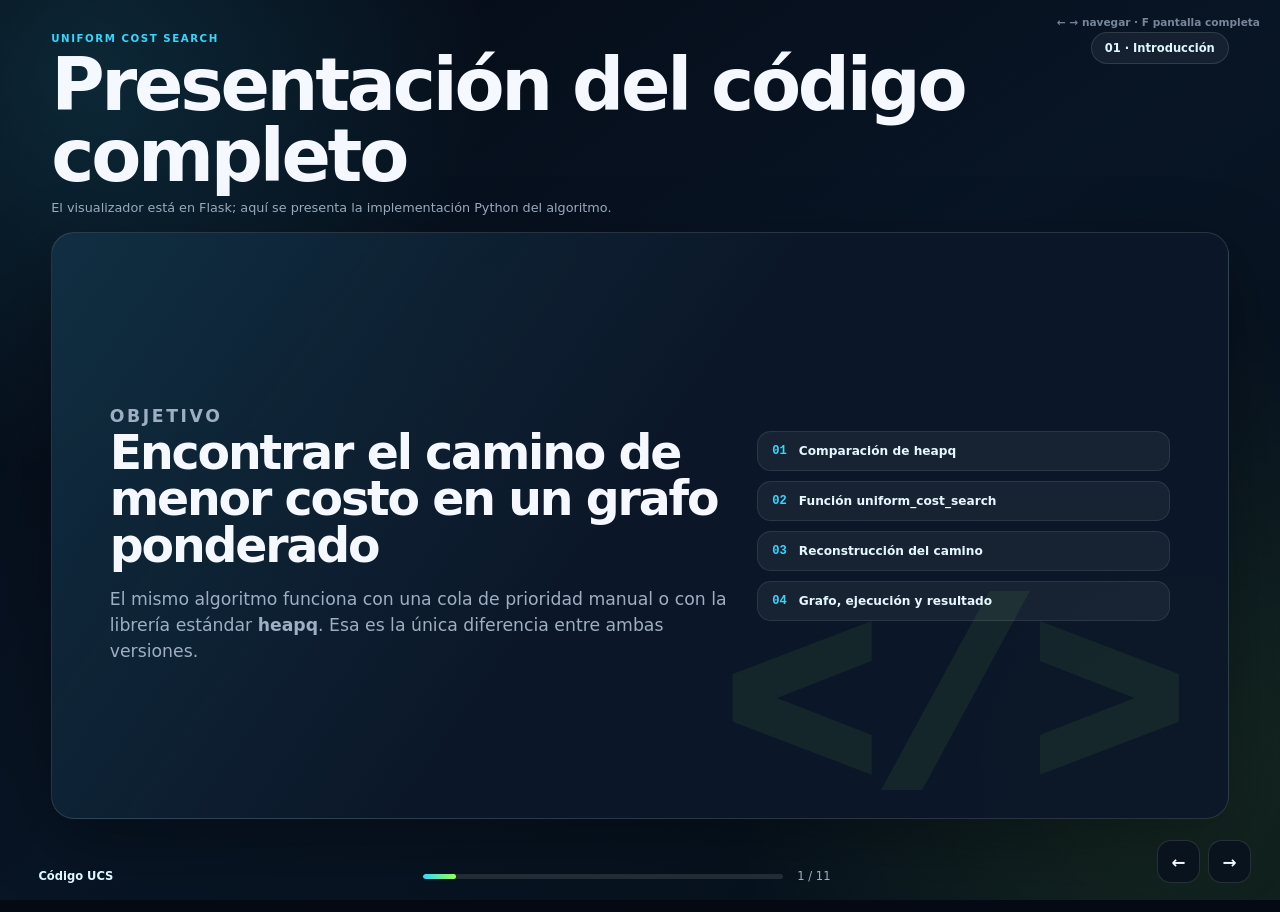
<file: Presentacion/presentacion.html>
<!DOCTYPE html>
<html lang="es">
<head>
    <meta charset="UTF-8">
    <meta name="viewport" content="width=device-width, initial-scale=1.0">
    <meta name="theme-color" content="#07111f">
    <title>Código completo · Uniform Cost Search</title>
    <style>
        :root {
            --bg: #050913;
            --panel: rgba(12, 24, 41, 0.94);
            --line: rgba(255, 255, 255, 0.12);
            --text: #f5f9ff;
            --muted: #9eafc3;
            --cyan: #35d7ff;
            --lime: #98ff55;
            --orange: #ffb454;
            --pink: #ff82c8;
            --code: #dcecff;
        }

        * {
            box-sizing: border-box;
        }

        html,
        body {
            width: 100%;
            height: 100%;
            margin: 0;
            overflow: hidden;
            color: var(--text);
            background: var(--bg);
            font-family: Inter, ui-sans-serif, system-ui, -apple-system, BlinkMacSystemFont, "Segoe UI", sans-serif;
        }

        body {
            background:
                radial-gradient(circle at 7% 8%, rgba(53, 215, 255, 0.14), transparent 25rem),
                radial-gradient(circle at 92% 86%, rgba(152, 255, 85, 0.1), transparent 28rem),
                linear-gradient(145deg, #050913, #081525 50%, #061019);
        }

        body::before {
            content: "";
            position: fixed;
            inset: 0;
            opacity: 0.13;
            pointer-events: none;
            background-image:
                linear-gradient(rgba(255, 255, 255, 0.04) 1px, transparent 1px),
                linear-gradient(90deg, rgba(255, 255, 255, 0.04) 1px, transparent 1px);
            background-size: 42px 42px;
            mask-image: linear-gradient(to bottom, black, transparent 85%);
        }

        button,
        a {
            font: inherit;
        }

        .deck {
            position: relative;
            width: 100vw;
            height: 100dvh;
        }

        .slide {
            position: absolute;
            inset: 0;
            display: grid;
            place-items: center;
            padding: clamp(16px, 2.5vw, 34px) clamp(18px, 4vw, 58px) clamp(70px, 9vh, 88px);
            visibility: hidden;
            opacity: 0;
            transform: translateY(12px);
            pointer-events: none;
            transition: opacity 200ms ease, transform 200ms ease, visibility 200ms;
        }

        .slide.active {
            visibility: visible;
            opacity: 1;
            transform: none;
            pointer-events: auto;
        }

        .shell {
            width: min(1500px, 100%);
            height: min(850px, 100%);
            min-height: 0;
            display: grid;
            grid-template-rows: auto minmax(0, 1fr);
            gap: clamp(10px, 1.7vh, 18px);
        }

        .header {
            display: grid;
            grid-template-columns: minmax(0, 1fr) auto;
            gap: 20px;
            align-items: end;
        }

        .eyebrow {
            margin: 0 0 5px;
            color: var(--cyan);
            font-size: clamp(0.64rem, 0.8vw, 0.82rem);
            font-weight: 850;
            letter-spacing: 0.15em;
            text-transform: uppercase;
        }

        h1,
        h2,
        h3,
        p {
            margin-top: 0;
        }

        h1,
        h2 {
            margin-bottom: 0;
            line-height: 0.98;
            letter-spacing: -0.045em;
        }

        h1 {
            font-size: clamp(2.7rem, 5.7vw, 5.8rem);
        }

        h2 {
            font-size: clamp(1.8rem, 3.7vw, 3.55rem);
        }

        .subtitle {
            max-width: 1050px;
            margin: 7px 0 0;
            color: var(--muted);
            font-size: clamp(0.78rem, 1vw, 0.98rem);
            line-height: 1.4;
        }

        .index {
            align-self: start;
            padding: 8px 13px;
            border: 1px solid var(--line);
            border-radius: 999px;
            color: #dff7ff;
            background: rgba(255, 255, 255, 0.055);
            font-size: 0.72rem;
            font-weight: 850;
            white-space: nowrap;
        }

        .grid-2 {
            min-width: 0;
            min-height: 0;
            display: grid;
            grid-template-columns: repeat(2, minmax(0, 1fr));
            gap: clamp(12px, 1.6vw, 22px);
        }

        .card {
            min-width: 0;
            min-height: 0;
            overflow: hidden;
            border: 1px solid var(--line);
            border-radius: clamp(17px, 1.8vw, 26px);
            background: var(--panel);
            box-shadow: 0 22px 70px rgba(0, 0, 0, 0.34);
        }

        .code-card {
            display: grid;
            grid-template-rows: 40px minmax(0, 1fr);
            background: #030711;
        }

        .code-title {
            display: flex;
            align-items: center;
            justify-content: space-between;
            gap: 12px;
            padding: 0 15px;
            border-bottom: 1px solid var(--line);
            color: #c4f1ff;
            background: rgba(255, 255, 255, 0.045);
            font-size: 0.7rem;
            font-weight: 850;
            letter-spacing: 0.08em;
            text-transform: uppercase;
        }

        .code-title span:last-child {
            color: var(--muted);
            font-size: 0.65rem;
            letter-spacing: 0;
            text-transform: none;
        }

        pre {
            min-width: 0;
            min-height: 0;
            margin: 0;
            padding: clamp(12px, 1.5vw, 20px);
            overflow: hidden;
            scrollbar-color: rgba(53, 215, 255, 0.35) transparent;
        }

        code {
            color: var(--code);
            font-family: "Cascadia Code", "SFMono-Regular", Consolas, monospace;
            font-size: clamp(0.88rem, 1.03vw, 1.08rem);
            line-height: 1.42;
            font-weight: 500;
            tab-size: 4;
            white-space: pre;
            transition: font-size 140ms ease;
        }

        .compact code {
            font-size: clamp(0.8rem, 0.92vw, 0.96rem);
            line-height: 1.31;
        }

        .tok-keyword {
            color: #ff7ab2;
            font-weight: 700;
        }

        .tok-string {
            color: #a8e66b;
        }

        .tok-number {
            color: #ffbd70;
        }

        .tok-comment {
            color: #74869d;
            font-style: italic;
        }

        .tok-function {
            color: #55d6ff;
            font-weight: 700;
        }

        .tok-builtin {
            color: #c6a0ff;
        }

        .tok-constant {
            color: #ff9e64;
            font-weight: 650;
        }

        .tok-operator {
            color: #89ddff;
        }

        .manual {
            border-top: 3px solid var(--orange);
        }

        .library {
            border-top: 3px solid var(--lime);
        }

        .comparison-note {
            color: var(--muted);
        }

        .comparison-note strong {
            color: var(--orange);
        }

        .hero-card {
            position: relative;
            display: grid;
            grid-template-columns: minmax(0, 1.2fr) minmax(260px, 0.8fr);
            gap: 28px;
            align-items: center;
            padding: clamp(28px, 4.5vw, 66px);
            background:
                linear-gradient(125deg, rgba(53, 215, 255, 0.12), transparent 48%),
                var(--panel);
        }

        .hero-card::after {
            content: "</>";
            position: absolute;
            right: 4%;
            bottom: -8%;
            color: rgba(152, 255, 85, 0.065);
            font-family: Consolas, monospace;
            font-size: clamp(8rem, 20vw, 17rem);
            font-weight: 950;
            pointer-events: none;
        }

        .hero-card p {
            position: relative;
            z-index: 1;
            max-width: 800px;
            margin: 18px 0 0;
            color: var(--muted);
            font-size: clamp(0.95rem, 1.35vw, 1.22rem);
            line-height: 1.5;
        }

        .contents {
            position: relative;
            z-index: 1;
            display: grid;
            gap: 10px;
        }

        .contents div {
            display: flex;
            align-items: center;
            gap: 12px;
            padding: 12px 14px;
            border: 1px solid rgba(255, 255, 255, 0.09);
            border-radius: 14px;
            background: rgba(255, 255, 255, 0.05);
            color: #e5f7ff;
            font-size: clamp(0.76rem, 0.95vw, 0.9rem);
            font-weight: 750;
        }

        .contents span {
            color: var(--cyan);
            font-family: Consolas, monospace;
            font-weight: 900;
        }

        .result-layout {
            min-width: 0;
            min-height: 0;
            display: grid;
            grid-template-columns: minmax(0, 0.72fr) minmax(0, 1.28fr);
            gap: clamp(12px, 1.6vw, 22px);
        }

        .result-card {
            display: grid;
            place-items: center;
            padding: 26px;
            text-align: center;
            background:
                linear-gradient(145deg, rgba(152, 255, 85, 0.12), rgba(53, 215, 255, 0.06)),
                var(--panel);
        }

        .metric {
            display: block;
            color: var(--lime);
            font-size: clamp(4.5rem, 10vw, 8.4rem);
            font-weight: 950;
            line-height: 0.9;
            letter-spacing: -0.06em;
        }

        .route {
            margin: 14px 0 0;
            color: #eaffdf;
            font-size: clamp(0.8rem, 1.1vw, 1rem);
            font-weight: 800;
            line-height: 1.5;
        }

        .demo-button {
            display: inline-flex;
            min-height: 46px;
            align-items: center;
            justify-content: center;
            margin-top: 22px;
            padding: 0 20px;
            border-radius: 14px;
            color: #061019;
            background: linear-gradient(135deg, var(--cyan), var(--lime));
            font-size: 0.85rem;
            font-weight: 900;
            text-decoration: none;
        }

        .demo-button:hover,
        .demo-button:focus-visible {
            transform: translateY(-2px);
            filter: brightness(1.08);
            outline: 2px solid rgba(255, 255, 255, 0.45);
            outline-offset: 3px;
        }

        .footer {
            position: fixed;
            right: clamp(124px, 12vw, 170px);
            bottom: 17px;
            left: clamp(16px, 3vw, 44px);
            z-index: 10;
            display: grid;
            grid-template-columns: auto minmax(100px, 360px) auto;
            gap: 14px;
            align-items: center;
            color: var(--muted);
            font-size: 0.72rem;
            pointer-events: none;
        }

        .brand {
            color: #dff8ff;
            font-weight: 850;
        }

        .progress {
            height: 5px;
            overflow: hidden;
            border-radius: 999px;
            background: rgba(255, 255, 255, 0.11);
        }

        .bar {
            width: 0;
            height: 100%;
            border-radius: inherit;
            background: linear-gradient(90deg, var(--cyan), var(--lime));
            transition: width 200ms ease;
        }

        .controls {
            position: fixed;
            right: clamp(14px, 2.3vw, 32px);
            bottom: 17px;
            z-index: 12;
            display: flex;
            gap: 8px;
        }

        .nav-button {
            width: 43px;
            height: 43px;
            display: grid;
            place-items: center;
            border: 1px solid var(--line);
            border-radius: 14px;
            color: var(--text);
            background: rgba(9, 18, 31, 0.9);
            cursor: pointer;
            font-size: 1.05rem;
            font-weight: 900;
        }

        .nav-button:hover,
        .nav-button:focus-visible {
            border-color: rgba(53, 215, 255, 0.5);
            background: rgba(53, 215, 255, 0.15);
            outline: none;
        }

        .hint {
            position: fixed;
            top: 16px;
            right: 20px;
            z-index: 12;
            color: rgba(158, 175, 195, 0.74);
            font-size: 0.66rem;
            font-weight: 750;
        }

        @media (max-height: 700px) and (min-width: 821px) {
            .slide {
                padding-top: 14px;
                padding-bottom: 64px;
            }

            .shell {
                gap: 8px;
            }

            h1 {
                font-size: clamp(2.4rem, 4.7vw, 4.3rem);
            }

            h2 {
                font-size: clamp(1.55rem, 3vw, 2.6rem);
            }

            .subtitle {
                font-size: 0.73rem;
            }

            .code-card {
                grid-template-rows: 35px minmax(0, 1fr);
            }

            code {
                font-size: clamp(0.92rem, 1vw, 1rem);
                line-height: 1.34;
            }

            .compact code {
                font-size: clamp(0.86rem, 0.92vw, 0.94rem);
                line-height: 1.25;
            }

            pre {
                padding: 12px 16px;
            }
        }

        @media (max-width: 820px) {
            html,
            body {
                overflow-y: auto;
            }

            .deck {
                min-height: 100dvh;
                height: auto;
            }

            .slide {
                position: relative;
                display: none;
                min-height: 100dvh;
                height: auto;
                padding: 22px 14px 86px;
            }

            .slide.active {
                display: grid;
            }

            .shell {
                height: auto;
                min-height: calc(100dvh - 115px);
            }

            .header,
            .grid-2,
            .result-layout,
            .hero-card {
                grid-template-columns: 1fr;
            }

            .index {
                justify-self: start;
            }

            .card {
                min-height: 300px;
            }

            pre {
                overflow: auto;
            }

            .hint {
                display: none;
            }

            .footer {
                right: 116px;
                grid-template-columns: minmax(90px, 1fr) auto;
            }

            .brand {
                display: none;
            }
        }
    </style>
</head>
<body>
    <main class="deck" aria-live="polite">
        <section class="slide active" data-title="Código completo">
            <div class="shell">
                <header class="header">
                    <div>
                        <p class="eyebrow">Uniform Cost Search</p>
                        <h1>Presentación del código completo</h1>
                        <p class="subtitle">El visualizador está en Flask; aquí se presenta la implementación Python del algoritmo.</p>
                    </div>
                    <span class="index">01 · Introducción</span>
                </header>

                <article class="card hero-card">
                    <div>
                        <p class="eyebrow">Objetivo</p>
                        <h2>Encontrar el camino de menor costo en un grafo ponderado</h2>
                        <p>
                            El mismo algoritmo funciona con una cola de prioridad manual o con la librería
                            estándar <strong>heapq</strong>. Esa es la única diferencia entre ambas versiones.
                        </p>
                    </div>
                    <div class="contents">
                        <div><span>01</span> Comparación de heapq</div>
                        <div><span>02</span> Función uniform_cost_search</div>
                        <div><span>03</span> Reconstrucción del camino</div>
                        <div><span>04</span> Grafo, ejecución y resultado</div>
                    </div>
                </article>
            </div>
        </section>

        <section class="slide" data-title="Comparación heapq">
            <div class="shell">
                <header class="header">
                    <div>
                        <p class="eyebrow">Única diferencia entre versiones</p>
                        <h2>heapq manual frente a la librería</h2>
                        <p class="subtitle comparison-note">
                            Después de este bloque, <strong>todo el código UCS es exactamente el mismo</strong>.
                        </p>
                    </div>
                    <span class="index">02 · Comparación</span>
                </header>

                <div class="grid-2">
                    <article class="card code-card manual">
                        <div class="code-title"><span>Sin librería · implementación manual</span><span>heappop O(n)</span></div>
                        <pre><code>class heapq:

    def heappush(frontera, elemento):
        frontera.append(elemento)

    def heappop(frontera):
        menor_indice = 0

        for i in range(len(frontera)):
            if frontera[i] &lt; frontera[menor_indice]:
                menor_indice = i

        return frontera.pop(menor_indice)</code></pre>
                    </article>

                    <article class="card code-card library">
                        <div class="code-title"><span>Con librería · implementación oficial</span><span>push/pop O(log n)</span></div>
                        <pre><code>import heapq


# La librería ya proporciona:
#
# heapq.heappush(frontera, elemento)
# heapq.heappop(frontera)
#
# No es necesario implementar la clase.
#
# El resto del programa permanece igual.</code></pre>
                    </article>
                </div>
            </div>
        </section>

        <section class="slide" data-title="UCS inicialización">
            <div class="shell">
                <header class="header">
                    <div>
                        <p class="eyebrow">Código compartido · Parte 1 de 3</p>
                        <h2>Inicialización de las estructuras</h2>
                    </div>
                    <span class="index">03 · uniform_cost_search</span>
                </header>

                <article class="card code-card">
                    <div class="code-title"><span>uniform_cost_search(graph, start, goal)</span><span>líneas iniciales</span></div>
                    <pre><code>def uniform_cost_search(graph, start, goal):
    node = start
    costo_inicial = 0

    frontera = []
    heapq.heappush(frontera, (costo_inicial, node))

    explorados = set()

    parent = {}
    parent[start] = None

    costos = {}
    costos[start] = 0

    if start == goal:
        return parent, 0</code></pre>
                </article>
            </div>
        </section>

        <section class="slide" data-title="UCS ciclo">
            <div class="shell">
                <header class="header">
                    <div>
                        <p class="eyebrow">Código compartido · Parte 2 de 3</p>
                        <h2>Selección del nodo de menor costo</h2>
                    </div>
                    <span class="index">04 · uniform_cost_search</span>
                </header>

                <article class="card code-card">
                    <div class="code-title"><span>Continuación de uniform_cost_search</span><span>ciclo principal</span></div>
                    <pre><code>    while True:

        if len(frontera) == 0:
            return {}, None

        costo_actual, node = heapq.heappop(frontera)

        if node in explorados:
            continue

        if node == goal:
            return parent, costo_actual

        explorados.add(node)</code></pre>
                </article>
            </div>
        </section>

        <section class="slide" data-title="UCS vecinos">
            <div class="shell">
                <header class="header">
                    <div>
                        <p class="eyebrow">Código compartido · Parte 3 de 3</p>
                        <h2>Expansión de vecinos y actualización de costos</h2>
                    </div>
                    <span class="index">05 · uniform_cost_search</span>
                </header>

                <article class="card code-card">
                    <div class="code-title"><span>Continuación de uniform_cost_search</span><span>ciclo de vecinos</span></div>
                    <pre><code>        for child in graph[node]:

            nuevo_costo = costo_actual + graph[node][child]

            if child not in explorados and child not in costos:
                parent[child] = node
                costos[child] = nuevo_costo
                heapq.heappush(
                    frontera,
                    (nuevo_costo, child)
                )

            elif child in costos and nuevo_costo &lt; costos[child]:
                parent[child] = node
                costos[child] = nuevo_costo
                heapq.heappush(
                    frontera,
                    (nuevo_costo, child)
                )</code></pre>
                </article>
            </div>
        </section>

        <section class="slide" data-title="Reconstrucción">
            <div class="shell">
                <header class="header">
                    <div>
                        <p class="eyebrow">Código compartido</p>
                        <h2>Reconstrucción completa del camino</h2>
                        <p class="subtitle">Se recorren los padres desde la meta hasta el inicio y luego se invierte la lista.</p>
                    </div>
                    <span class="index">06 · reconstruct_path</span>
                </header>

                <article class="card code-card">
                    <div class="code-title"><span>reconstruct_path(sol, start, goal)</span><span>función completa</span></div>
                    <pre><code>def reconstruct_path(sol, start, goal):
    if start == goal:
        return [start]

    if goal not in sol:
        return []

    path = [goal]
    s = goal

    while s:
        padre = sol.get(s)

        if padre is None:
            break

        path.append(padre)
        s = padre

        if s == start:
            break

    return list(reversed(path))</code></pre>
                </article>
            </div>
        </section>

        <section class="slide" data-title="Grafo oeste">
            <div class="shell">
                <header class="header">
                    <div>
                        <p class="eyebrow">Datos del programa · Parte 1 de 4</p>
                        <h2>Grafo completo de Rumania</h2>
                        <p class="subtitle">Cada ciudad contiene sus vecinos y el peso de cada conexión.</p>
                    </div>
                    <span class="index">07 · graph</span>
                </header>

                <article class="card code-card compact">
                    <div class="code-title"><span>graph · Arad hasta Lugoj</span><span>1 / 4</span></div>
                    <pre><code>graph = {
    'arad': {
        'zerind': 75,
        'timisoara': 118,
        'sibiu': 140
    },
    'zerind': {
        'arad': 75,
        'oradea': 71
    },
    'oradea': {
        'zerind': 71,
        'sibiu': 151
    },
    'timisoara': {
        'arad': 118,
        'lugoj': 111
    },
    'lugoj': {
        'timisoara': 111,
        'mehadia': 70
    },</code></pre>
                </article>
            </div>
        </section>

        <section class="slide" data-title="Grafo centro">
            <div class="shell">
                <header class="header">
                    <div>
                        <p class="eyebrow">Datos del programa · Parte 2 de 4</p>
                        <h2>Grafo completo de Rumania</h2>
                    </div>
                    <span class="index">08 · graph</span>
                </header>

                <article class="card code-card compact">
                    <div class="code-title"><span>graph · Mehadia hasta Fagaras</span><span>2 / 4</span></div>
                    <pre><code>    'mehadia': {
        'lugoj': 70,
        'drobeta': 75
    },
    'drobeta': {
        'mehadia': 75,
        'craiova': 120
    },
    'craiova': {
        'drobeta': 120,
        'rimnicu_vilcea': 146,
        'pitesti': 138
    },
    'sibiu': {
        'arad': 140,
        'oradea': 151,
        'fagaras': 99,
        'rimnicu_vilcea': 80
    },
    'fagaras': {
        'sibiu': 99,
        'bucharest': 211
    },</code></pre>
                </article>
            </div>
        </section>

        <section class="slide" data-title="Grafo sur">
            <div class="shell">
                <header class="header">
                    <div>
                        <p class="eyebrow">Datos del programa · Parte 3 de 4</p>
                        <h2>Grafo completo de Rumania</h2>
                    </div>
                    <span class="index">09 · graph</span>
                </header>

                <article class="card code-card compact">
                    <div class="code-title"><span>graph · Rimnicu Vilcea hasta Giurgiu</span><span>3 / 4</span></div>
                    <pre><code>    'rimnicu_vilcea': {
        'sibiu': 80,
        'craiova': 146,
        'pitesti': 97
    },
    'pitesti': {
        'rimnicu_vilcea': 97,
        'craiova': 138,
        'bucharest': 101
    },
    'bucharest': {
        'fagaras': 211,
        'pitesti': 101,
        'giurgiu': 90,
        'urziceni': 85
    },
    'giurgiu': {
        'bucharest': 90
    },</code></pre>
                </article>
            </div>
        </section>

        <section class="slide" data-title="Grafo este">
            <div class="shell">
                <header class="header">
                    <div>
                        <p class="eyebrow">Datos del programa · Parte 4 de 4</p>
                        <h2>Grafo completo de Rumania</h2>
                    </div>
                    <span class="index">10 · graph</span>
                </header>

                <article class="card code-card compact">
                    <div class="code-title"><span>graph · Urziceni hasta Neamt</span><span>4 / 4</span></div>
                    <pre><code>    'urziceni': {
        'bucharest': 85,
        'hirsova': 98,
        'vaslui': 142
    },
    'hirsova': {
        'urziceni': 98,
        'eforie': 86
    },
    'eforie': {
        'hirsova': 86
    },
    'vaslui': {
        'urziceni': 142,
        'iasi': 92
    },
    'iasi': {
        'vaslui': 92,
        'neamt': 87
    },
    'neamt': {
        'iasi': 87
    }
}</code></pre>
                </article>
            </div>
        </section>

        <section class="slide" data-title="Ejecución">
            <div class="shell">
                <header class="header">
                    <div>
                        <p class="eyebrow">Bloque principal y salida</p>
                        <h2>Ejecución completa del ejemplo</h2>
                    </div>
                    <span class="index">11 · Resultado</span>
                </header>

                <div class="result-layout">
                    <article class="card result-card">
                        <div>
                            <span class="metric">418</span>
                            <h3>Costo total</h3>
                            <p class="route">Arad → Sibiu → Rimnicu Vilcea → Pitesti → Bucharest</p>
                            <a class="demo-button" href="/visualizador">
                                Abrir visualizador ↗
                            </a>
                        </div>
                    </article>

                    <article class="card code-card">
                        <div class="code-title"><span>if __name__ == "__main__"</span><span>ejecución y salida</span></div>
                        <pre><code>if __name__ == '__main__':
    start = 'arad'
    goal = 'bucharest'

    sol, costo_total = uniform_cost_search(
        graph,
        start,
        goal
    )

    print("sol:", sol)

    path = reconstruct_path(sol, start, goal)

    print("path:", path)
    print("costo total:", costo_total)</code></pre>
                    </article>
                </div>
            </div>
        </section>
    </main>

    <div class="hint">← → navegar · F pantalla completa</div>

    <footer class="footer">
        <span class="brand">Código UCS</span>
        <div class="progress" aria-hidden="true"><div class="bar" id="bar"></div></div>
        <span id="counter">1 / 11</span>
    </footer>

    <nav class="controls" aria-label="Controles de la presentación">
        <button class="nav-button" id="prevButton" type="button" aria-label="Diapositiva anterior">←</button>
        <button class="nav-button" id="nextButton" type="button" aria-label="Diapositiva siguiente">→</button>
    </nav>

    <script>
        const pythonKeywords = new Set([
            "and", "as", "assert", "async", "await", "break", "class",
            "continue", "def", "del", "elif", "else", "except", "finally",
            "for", "from", "global", "if", "import", "in", "is", "lambda",
            "nonlocal", "not", "or", "pass", "raise", "return", "try",
            "while", "with", "yield"
        ]);
        const pythonBuiltins = new Set([
            "dict", "enumerate", "float", "int", "len", "list", "print",
            "range", "reversed", "set", "str", "tuple"
        ]);
        const pythonConstants = new Set(["True", "False", "None"]);

        function escapeCode(value) {
            return value
                .replaceAll("&", "&amp;")
                .replaceAll("<", "&lt;")
                .replaceAll(">", "&gt;");
        }

        function highlightPython(source) {
            let html = "";
            let index = 0;
            let expectsFunctionName = false;

            while (index < source.length) {
                const char = source[index];

                if (char === "#") {
                    const end = source.indexOf("\n", index);
                    const finalIndex = end === -1 ? source.length : end;
                    html += `<span class="tok-comment">${escapeCode(source.slice(index, finalIndex))}</span>`;
                    index = finalIndex;
                    continue;
                }

                if (char === "'" || char === '"') {
                    const quote = char;
                    const triple = source.slice(index, index + 3) === quote.repeat(3);
                    const delimiter = triple ? quote.repeat(3) : quote;
                    let end = index + delimiter.length;

                    while (end < source.length) {
                        if (source[end] === "\\") {
                            end += 2;
                            continue;
                        }
                        if (source.slice(end, end + delimiter.length) === delimiter) {
                            end += delimiter.length;
                            break;
                        }
                        end += 1;
                    }

                    html += `<span class="tok-string">${escapeCode(source.slice(index, end))}</span>`;
                    index = end;
                    continue;
                }

                if (/[A-Za-z_]/.test(char)) {
                    let end = index + 1;
                    while (end < source.length && /[A-Za-z0-9_]/.test(source[end])) end += 1;
                    const word = source.slice(index, end);
                    let className = "";

                    if (expectsFunctionName) {
                        className = "tok-function";
                        expectsFunctionName = false;
                    } else if (pythonKeywords.has(word)) {
                        className = "tok-keyword";
                        expectsFunctionName = word === "def" || word === "class";
                    } else if (pythonBuiltins.has(word)) {
                        className = "tok-builtin";
                    } else if (pythonConstants.has(word)) {
                        className = "tok-constant";
                    } else {
                        const remaining = source.slice(end);
                        if (/^\s*\(/.test(remaining)) className = "tok-function";
                    }

                    html += className
                        ? `<span class="${className}">${word}</span>`
                        : word;
                    index = end;
                    continue;
                }

                if (/\d/.test(char)) {
                    let end = index + 1;
                    while (end < source.length && /[\d._]/.test(source[end])) end += 1;
                    html += `<span class="tok-number">${source.slice(index, end)}</span>`;
                    index = end;
                    continue;
                }

                if ("=+-*/%<>!".includes(char)) {
                    let end = index + 1;
                    while (end < source.length && "=+-*/%<>!".includes(source[end])) end += 1;
                    html += `<span class="tok-operator">${escapeCode(source.slice(index, end))}</span>`;
                    index = end;
                    continue;
                }

                html += escapeCode(char);
                index += 1;
            }

            return html;
        }

        document.querySelectorAll("pre code").forEach((block) => {
            block.innerHTML = highlightPython(block.textContent);
        });

        function fitCodeBlock(block) {
            const container = block.closest("pre");
            if (!container || container.clientWidth === 0 || container.clientHeight === 0) return;

            const isCompact = block.closest(".compact") !== null;
            const minimum = isCompact ? 13 : 14;
            const maximum = isCompact ? 24 : 27;
            const containerStyle = getComputedStyle(container);
            const blockStyle = getComputedStyle(block);
            const horizontalPadding =
                parseFloat(containerStyle.paddingLeft) +
                parseFloat(containerStyle.paddingRight);
            const verticalPadding =
                parseFloat(containerStyle.paddingTop) +
                parseFloat(containerStyle.paddingBottom);
            const safetyWidth = 42;
            const safetyHeight = 30;
            const availableWidth =
                container.clientWidth - horizontalPadding - safetyWidth;
            const availableHeight =
                container.clientHeight - verticalPadding - safetyHeight;
            const lineHeightRatio = isCompact ? 1.25 : 1.36;
            const lines = block.textContent.replace(/\r/g, "").split("\n");
            const canvas = fitCodeBlock.canvas ||
                (fitCodeBlock.canvas = document.createElement("canvas"));
            const context = canvas.getContext("2d");
            const measuringSize = 100;

            context.font = [
                blockStyle.fontStyle,
                blockStyle.fontWeight,
                `${measuringSize}px`,
                blockStyle.fontFamily
            ].join(" ");

            const longestLineWidth = Math.max(
                1,
                ...lines.map((line) => context.measureText(line || " ").width)
            );
            const widthLimitedSize =
                (availableWidth / longestLineWidth) * measuringSize;
            const heightLimitedSize =
                availableHeight / Math.max(1, lines.length * lineHeightRatio);
            const fittedSize = Math.max(
                minimum,
                Math.min(maximum, widthLimitedSize, heightLimitedSize)
            );

            block.style.display = "block";
            block.style.width = "auto";
            block.style.maxWidth = "100%";
            block.style.fontSize = `${Math.floor(fittedSize * 10) / 10}px`;
            block.style.lineHeight = String(lineHeightRatio);
        }

        function fitAllCodeBlocks() {
            if (window.innerWidth <= 820) return;
            document.querySelectorAll("pre code").forEach(fitCodeBlock);
        }

        const slides = [...document.querySelectorAll(".slide")];
        const counter = document.getElementById("counter");
        const bar = document.getElementById("bar");
        const prevButton = document.getElementById("prevButton");
        const nextButton = document.getElementById("nextButton");
        let current = 0;

        function showSlide(index) {
            current = Math.max(0, Math.min(index, slides.length - 1));

            slides.forEach((slide, slideIndex) => {
                const active = slideIndex === current;
                slide.classList.toggle("active", active);
                slide.setAttribute("aria-hidden", String(!active));
            });

            counter.textContent = `${current + 1} / ${slides.length}`;
            bar.style.width = `${((current + 1) / slides.length) * 100}%`;
            document.title = `${slides[current].dataset.title} · Uniform Cost Search`;
            history.replaceState(null, "", `#${current + 1}`);
            requestAnimationFrame(fitAllCodeBlocks);
        }

        function nextSlide() {
            showSlide(current + 1);
        }

        function previousSlide() {
            showSlide(current - 1);
        }

        prevButton.addEventListener("click", previousSlide);
        nextButton.addEventListener("click", nextSlide);

        document.addEventListener("keydown", (event) => {
            const interactive = ["A", "BUTTON"].includes(event.target.tagName);

            if (["ArrowRight", "PageDown", " "].includes(event.key) && !interactive) {
                event.preventDefault();
                nextSlide();
            }

            if (["ArrowLeft", "PageUp"].includes(event.key)) {
                event.preventDefault();
                previousSlide();
            }

            if (event.key === "Home") {
                event.preventDefault();
                showSlide(0);
            }

            if (event.key === "End") {
                event.preventDefault();
                showSlide(slides.length - 1);
            }

            if (event.key.toLowerCase() === "f") {
                event.preventDefault();
                if (!document.fullscreenElement) {
                    document.documentElement.requestFullscreen?.();
                } else {
                    document.exitFullscreen?.();
                }
            }
        });

        let touchStartX = 0;

        document.addEventListener("touchstart", (event) => {
            touchStartX = event.changedTouches[0].screenX;
        }, { passive: true });

        document.addEventListener("touchend", (event) => {
            const delta = event.changedTouches[0].screenX - touchStartX;
            if (Math.abs(delta) > 60) {
                delta < 0 ? nextSlide() : previousSlide();
            }
        }, { passive: true });

        const requestedSlide = Number.parseInt(location.hash.slice(1), 10);
        showSlide(Number.isFinite(requestedSlide) ? requestedSlide - 1 : 0);

        let resizeTimer;
        window.addEventListener("resize", () => {
            clearTimeout(resizeTimer);
            resizeTimer = setTimeout(fitAllCodeBlocks, 120);
        });

        document.fonts.ready.then(() => {
            requestAnimationFrame(fitAllCodeBlocks);
        });
    </script>
</body>
</html>
</file>
